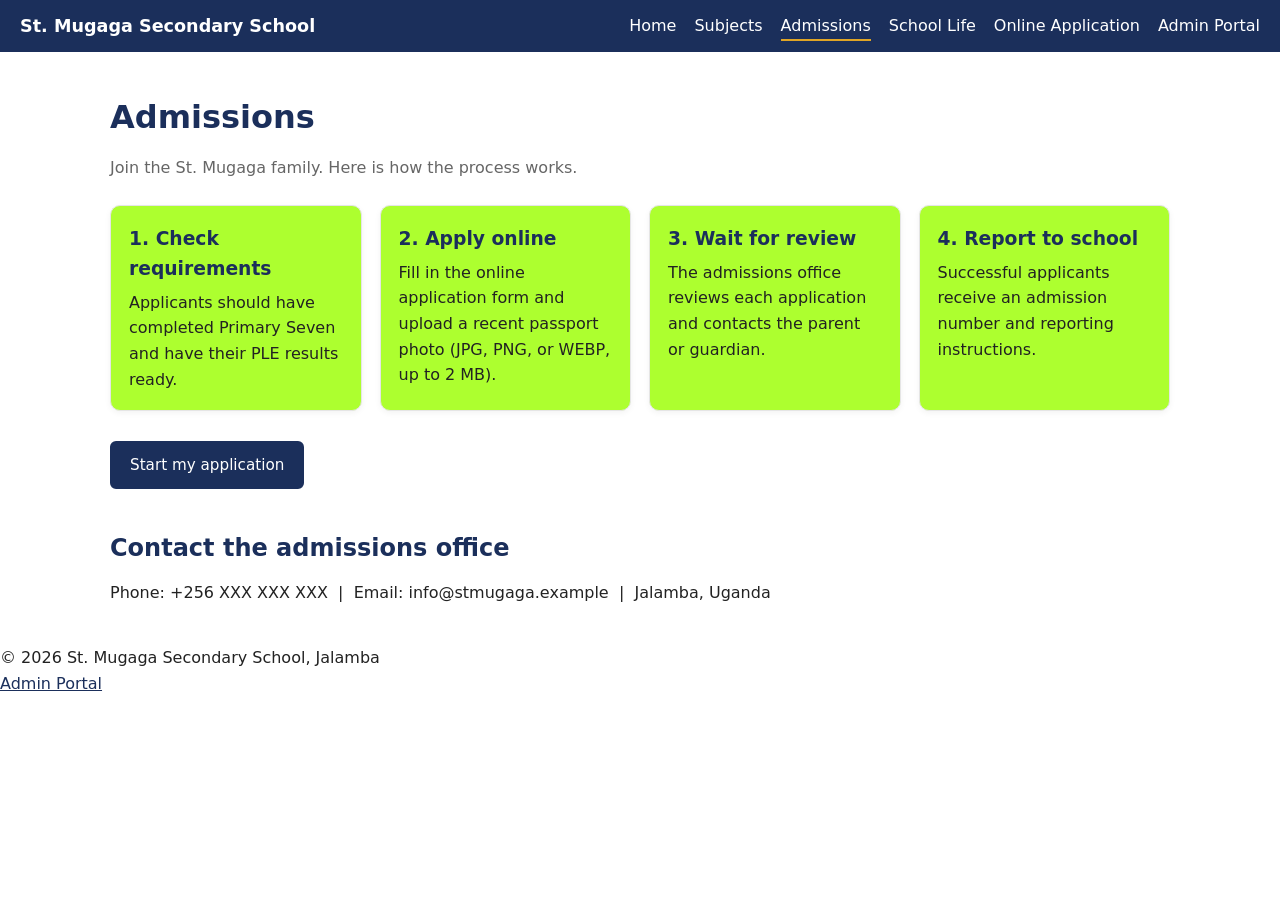
<file: public/admissions.html>
<!DOCTYPE html>
<html lang="en">
<head>
  <!-- Tells the browser this is an HTML page written in UTF-8 text -->
  <meta charset="UTF-8">

  <!-- Makes the page fit phone screens properly -->
  <meta name="viewport" content="width=device-width, initial-scale=1.0">

  <!-- The title shown in the browser tab -->
  <title>Admissions | St. Mugaga Secondary School</title>

  <!-- Load the shared stylesheet -->
  <link rel="stylesheet" href="css/style.css">
</head>
<body>

  <!-- The navigation bar. common.js fills this in. -->
  <div id="site-header"></div>

  <!-- ===== MAIN CONTENT ===== -->
  <main class="container">

    <h1 class="section-title">Admissions</h1>
    <p class="muted">Join the St. Mugaga family. Here is how the process works.</p>

    <!-- Four steps in a responsive grid. Each card explains one stage. -->
    <div class="grid" style="margin-top: 24px;">

      <div class="card">
        <h3>1. Check requirements</h3>
        <p>Applicants should have completed Primary Seven and have their PLE results ready.</p>
      </div>

      <div class="card">
        <h3>2. Apply online</h3>
        <p>Fill in the online application form and upload a recent passport photo (JPG, PNG, or WEBP, up to 2 MB).</p>
      </div>

      <div class="card">
        <h3>3. Wait for review</h3>
        <p>The admissions office reviews each application and contacts the parent or guardian.</p>
      </div>

      <div class="card">
        <h3>4. Report to school</h3>
        <p>Successful applicants receive an admission number and reporting instructions.</p>
      </div>

    </div>

    <!-- Button that links to the application form -->
    <div style="margin-top: 30px;">
      <a class="btn btn-primary" href="apply.html">Start my application</a>
    </div>

    <!-- Contact details. Replace the placeholders with the school's real details. -->
    <h2 class="section-title" style="margin-top: 40px;">Contact the admissions office</h2>
    <p>Phone: +256 XXX XXX XXX &nbsp;|&nbsp; Email: info@stmugaga.example &nbsp;|&nbsp; Jalamba, Uganda</p>

  </main>

  <!-- The footer. common.js fills this in. -->
  <div id="site-footer"></div>

  <!-- Only the shared script is needed on this page -->
  <script src="js/common.js"></script>

</body>
</html>
</file>
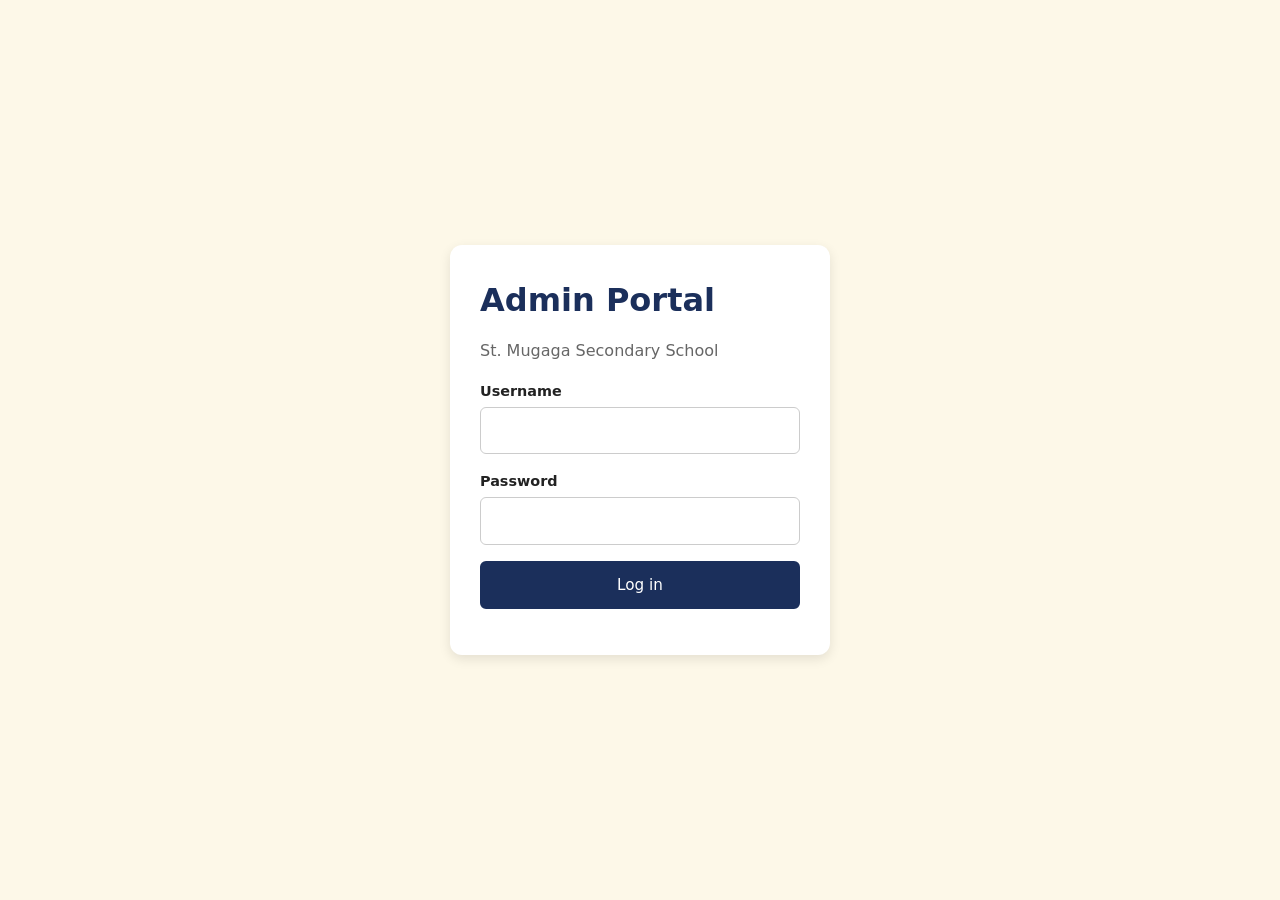
<file: public/admin/dashboard.html>
<!DOCTYPE html>
<html lang="en">
<head>
  <!-- Tells the browser this is an HTML page written in UTF-8 text -->
  <meta charset="UTF-8">

  <!-- Makes the page fit phone screens properly -->
  <meta name="viewport" content="width=device-width, initial-scale=1.0">

  <!-- The title shown in the browser tab -->
  <title>Admin Dashboard | St. Mugaga SS</title>

  <!-- This file is in public/admin/, so "../" goes up one folder to reach css/ -->
  <link rel="stylesheet" href="../css/style.css">
</head>
<body>

  <!-- ===== TOP BAR ===== -->
  <header class="admin-header">
    <strong>St. Mugaga SS: Admin Portal</strong>
    <button id="logout-btn">Logout</button>
  </header>

  <main class="container">

    <!-- ===== TAB BUTTONS =====
         Each button has a data-tab attribute that names the panel it opens.
         dashboard.js uses that name to show the right panel. -->
    <nav class="tabs no-print">
      <button class="tab-btn active" data-tab="tab-posts">Posts</button>
      <button class="tab-btn" data-tab="tab-applications">Applications</button>
      <button class="tab-btn" data-tab="tab-results">Enter results</button>
      <button class="tab-btn" data-tab="tab-reports">Reports and printing</button>
    </nav>

    <!-- ===== PANEL 1: POSTS ===== -->
    <section id="tab-posts" class="tab-panel active">

      <!-- Form for creating a new post -->
      <div class="panel-box">
        <h2 class="section-title">New post</h2>

        <form id="post-form" class="form">

          <div>
            <label for="title">Title</label>
            <input id="title" name="title" required>
          </div>

          <div>
            <label for="category">Category</label>
            <select id="category" name="category">
              <option value="news">News</option>
              <option value="event">Event</option>
              <option value="announcement">Announcement</option>
            </select>
          </div>

          <div class="full">
            <label for="body">Body</label>
            <textarea id="body" name="body" required></textarea>
          </div>

          <div>
            <label for="image">Image (optional)</label>
            <input id="image" type="file" name="image" accept="image/*">
          </div>

          <div>
            <label for="is_published">Visibility</label>
            <select id="is_published" name="is_published">
              <option value="1">Publish now</option>
              <option value="0">Save as hidden</option>
            </select>
          </div>

          <div class="full">
            <button class="btn btn-primary" type="submit">Save post</button>
            <span id="post-msg"></span>
          </div>

        </form>
      </div>

      <!-- List of existing posts. dashboard.js fills this in. -->
      <div class="panel-box">
        <h2 class="section-title">All posts</h2>
        <div id="posts-list"></div>
      </div>

    </section>

    <!-- ===== PANEL 2: APPLICATIONS ===== -->
    <section id="tab-applications" class="tab-panel">
      <div class="panel-box">
        <h2 class="section-title">Online applications</h2>
        <!-- dashboard.js fills this in with the list of applications -->
        <div id="applications-list"></div>
      </div>
    </section>

      <!-- ===== PANEL 3: ENTER RESULTS ===== -->
    <section id="tab-results" class="tab-panel">

      <!-- 1. Find the student -->
      <div class="panel-box">
        <h2 class="section-title">1. Find student</h2>
        <div class="form">
          <div>
            <label for="res-search">Name or admission number</label>
            <input id="res-search" placeholder="e.g. Nakato">
          </div>
          <div>
            <label for="res-class">Class</label>
            <select id="res-class" class="class-select"></select>
          </div>
          <div class="full">
            <button class="btn btn-primary" id="res-search-btn">Search</button>
          </div>
        </div>
        <div id="res-students" style="margin-top: 12px;"></div>
      </div>

      <!-- Everything below appears after a student is selected -->
      <div id="res-entry" hidden>

        <!-- 2. Term and year -->
        <div class="panel-box">
          <h2 class="section-title">2. Term and year for <span id="res-selected"></span></h2>
          <div class="form">
            <div>
              <label for="res-term">Term</label>
              <select id="res-term">
                <option>Term 1</option>
                <option>Term 2</option>
                <option>Term 3</option>
              </select>
            </div>
            <div>
              <label for="res-year">Year</label>
              <input id="res-year" type="number" value="2026">
            </div>
          </div>
        </div>

        <!-- 3. Student details -->
        <div class="panel-box">
          <h2 class="section-title">Student details (shown on the report card)</h2>
          <form id="student-form" class="form">
            <div>
              <label for="stu-lin">LIN</label>
              <input id="stu-lin" name="lin" placeholder="e.g. U0001">
            </div>
            <div>
              <label for="stu-stream">Stream</label>
              <input id="stu-stream" name="stream" placeholder="e.g. Red">
            </div>
            <div class="full">
              <label for="stu-house">House</label>
              <input id="stu-house" name="house">
            </div>
            <div class="full">
              <button class="btn btn-primary" type="submit">Save student details</button>
              <span id="student-msg"></span>
            </div>
          </form>
        </div>

        <!-- 4. Term details -->
        <div class="panel-box">
          <h2 class="section-title">Term details</h2>
          <form id="term-form" class="form">
            <div>
              <label for="days_present">Days present</label>
              <input id="days_present" name="days_present" type="number" min="0">
            </div>
            <div>
              <label for="days_absent">Days absent</label>
              <input id="days_absent" name="days_absent" type="number" min="0">
            </div>
            <div>
              <label for="term_ended_on">Term ended on</label>
              <input id="term_ended_on" name="term_ended_on" type="date">
            </div>
            <div>
              <label for="next_term_begins">Next term begins</label>
              <input id="next_term_begins" name="next_term_begins" type="date">
            </div>
            <div>
              <label for="fees_balance">Fees balance (UGX)</label>
              <input id="fees_balance" name="fees_balance" type="number" min="0">
            </div>
            <div>
              <label for="fees_next_term">Fees next term (UGX)</label>
              <input id="fees_next_term" name="fees_next_term" type="number" min="0">
            </div>
            <div class="full">
              <label for="class_teacher_comment">Class teacher's comment</label>
              <textarea id="class_teacher_comment" name="class_teacher_comment"></textarea>
            </div>
            <div class="full">
              <label for="headteacher_comment">Headteacher's comment</label>
              <textarea id="headteacher_comment" name="headteacher_comment"></textarea>
            </div>
            <div>
              <label for="project_title">Project title</label>
              <input id="project_title" name="project_title">
            </div>
            <div>
              <label for="project_score">Project score (out of 10)</label>
              <input id="project_score" name="project_score" type="number" min="0" max="10" step="0.1">
            </div>
            <div>
              <label for="project_grade">Project grade</label>
              <input id="project_grade" name="project_grade">
            </div>
            <div>
              <label for="project_remark">Project remark</label>
              <input id="project_remark" name="project_remark">
            </div>
            <div class="full">
              <label for="project_teacher">Project teacher</label>
              <input id="project_teacher" name="project_teacher">
            </div>
            <div class="full">
              <button class="btn btn-primary" type="submit">Save term details</button>
              <span id="term-msg"></span>
            </div>
          </form>
        </div>

        <!-- 5. Subject marks: the fields change with the student's class -->
        <div class="panel-box">
          <h2 class="section-title">Subject marks</h2>
          <form id="subject-form" class="form">

            <div class="full">
              <label for="res-subject">Subject</label>
              <select id="res-subject" name="subject_id" required></select>
            </div>

            <!-- O Level (S1 to S4): topics scored 0 to 3 -->
            <div id="o-level-fields" class="full" hidden>
              <label>Topics and scores (0 to 3)</label>
              <div id="topic-rows"></div>
              <button type="button" id="add-topic" class="btn" style="margin: 8px 0;">Add topic</button>
              <label for="generic_skills">Generic skills</label>
              <input id="generic_skills" name="generic_skills" placeholder="e.g. Teamwork, critical thinking">
            </div>

            <!-- A Level (S5 and S6): formative scores and end of term exam -->
            <div id="a-level-fields" class="full" hidden>
              <div class="form" style="padding: 0; background: none;">
                <div>
                  <label for="formative_1">Formative 1 (0 to 3)</label>
                  <input id="formative_1" name="formative_1" type="number" min="0" max="3" step="0.1">
                </div>
                <div>
                  <label for="formative_2">Formative 2 (0 to 3)</label>
                  <input id="formative_2" name="formative_2" type="number" min="0" max="3" step="0.1">
                </div>
                <div>
                  <label for="formative_3">Formative 3 (0 to 3)</label>
                  <input id="formative_3" name="formative_3" type="number" min="0" max="3" step="0.1">
                </div>
                <div>
                  <label for="eot_score">End of term score (0 to 100)</label>
                  <input id="eot_score" name="eot_score" type="number" min="0" max="100" step="0.1">
                </div>
              </div>
            </div>

            <div>
              <label for="teacher_name">Teacher</label>
              <input id="teacher_name" name="teacher_name">
            </div>
            <div>
              <label for="remark">Remark</label>
              <input id="remark" name="remark">
            </div>

            <div class="full">
              <button class="btn btn-primary" type="submit">Save subject</button>
              <span id="subject-msg"></span>
            </div>
          </form>

          <div id="entries-list" style="margin-top: 16px;"></div>
        </div>

      </div>
    </section>

    <!-- ===== PANEL 4: REPORTS ===== -->
    <section id="tab-reports" class="tab-panel">

      <!-- no-print hides this search area when the report is printed -->
      <div class="panel-box no-print">
        <h2 class="section-title">Select student</h2>

        <div class="form">
          <div>
            <label for="rep-search">Student name</label>
            <input id="rep-search">
          </div>

          <div>
            <label for="rep-class">Class</label>
            <select id="rep-class" class="class-select"></select>
          </div>

          <div>
            <label for="rep-term">Term</label>
            <select id="rep-term">
              <option>Term 1</option>
              <option>Term 2</option>
              <option>Term 3</option>
            </select>
          </div>

          <div>
            <label for="rep-year">Year</label>
            <input id="rep-year" type="number" value="2026">
          </div>

          <div class="full">
            <button class="btn btn-primary" id="rep-search-btn">Find student</button>
          </div>
        </div>

        <div id="rep-students" style="margin-top: 12px;"></div>
      </div>

      <!-- The printable report card appears here -->
      <div id="report-area"></div>

    </section>

  </main>

  <!--
    Script order matters:
    1. common.js gives us escapeHtml, formatDate, and api.
    2. admin-common.js gives us requireLogin, logout, and adminApi.
    3. dashboard.js uses both of the above, so it loads last.
  -->
  <script src="../js/common.js"></script>
  <script src="../js/admin-common.js"></script>
  <script src="../js/dashboard.js"></script>

</body>
</html>
</file>
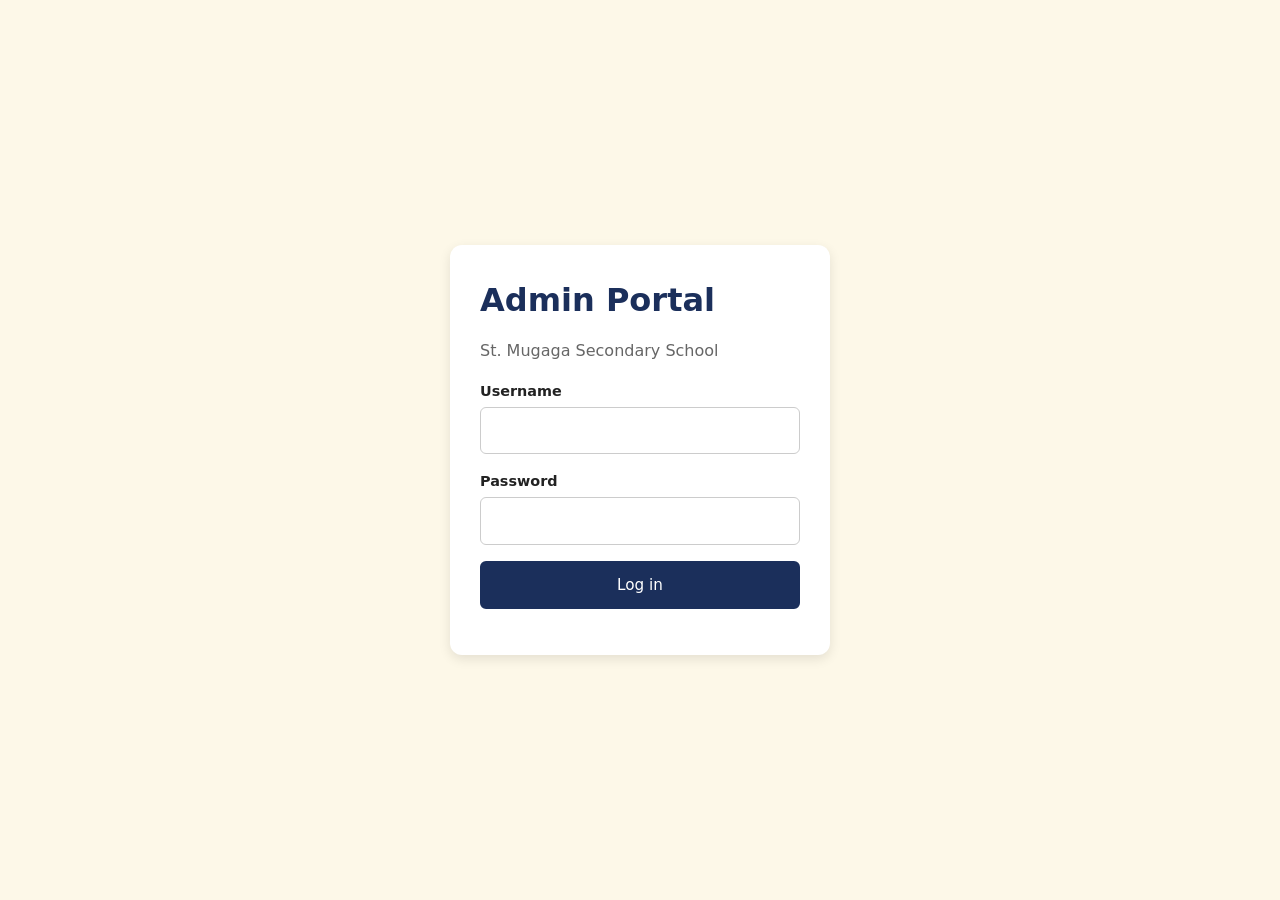
<file: public/admin/login.html>
<!DOCTYPE html>
<html lang="en">
<head>
  <!-- Tells the browser this is an HTML page written in UTF-8 text -->
  <meta charset="UTF-8">

  <!-- Makes the page fit phone screens properly -->
  <meta name="viewport" content="width=device-width, initial-scale=1.0">

  <!-- The title shown in the browser tab -->
  <title>Admin Login | St. Mugaga SS</title>

  <!--
    This file lives in public/admin/, one folder deeper than the public pages.
    So the path to the stylesheet starts with "../" to go up one level first.
    "../css/style.css" means: go up to public/, then into css/.
  -->
  <link rel="stylesheet" href="../css/style.css">
</head>
<body>

  <!-- Full-screen wrapper that centers the login box -->
  <div class="login-wrap">

    <div class="login-box">

      <h1 class="section-title">Admin Portal</h1>
      <p class="muted" style="margin-bottom: 16px;">St. Mugaga Secondary School</p>

      <!-- The login form. The "form" class gives it spacing from style.css. -->
      <form id="login-form" class="form">

        <!-- Username -->
        <div class="full">
          <label for="username">Username</label>
          <input id="username" name="username" required autocomplete="username">
        </div>

        <!-- Password. type="password" hides the characters as they're typed. -->
        <div class="full">
          <label for="password">Password</label>
          <input id="password" name="password" type="password" required
            autocomplete="current-password">
        </div>

        <!-- Login button, stretched to the full width of the box -->
        <div class="full">
          <button class="btn btn-primary" type="submit" style="width: 100%;">Log in</button>
        </div>

        <!-- Error messages appear here, for example "Invalid username or password" -->
        <div class="full" id="login-message"></div>

      </form>

    </div>

  </div>

  <!-- Load the login script. Note the "../" path, because we're inside admin/. -->
  <script src="../js/login.js"></script>

</body>
</html>
</file>
<file: public/css/style.css>
/* Colors used across the whole site */
:root {
  --navy: #1b2f5b;
  --gold: #e0a526;
  --cream: #fdf8e8;
  --text: #222;
  --muted: #666;
  --red: #c0392b;
  --green: #1e8449;
}

/* Reset default browser spacing so layouts behave the same everywhere */
* { box-sizing: border-box; margin: 0; padding: 0; }

/* Keeps hidden elements hidden, even if other CSS tries to show them */
[hidden] { display: none !important; }

body {
  font-family: system-ui, "Segoe UI", Roboto, sans-serif;
  color: var(--text);
  line-height: 1.6;
  background: #fff;
  margin: 0;
  padding: 0;
  
}

a { color: var(--navy); }

/* ---------- Navigation bar ---------- */
.navbar {
  background: var(--navy);
  color: #fff;
  display: flex;
  align-items: center;
  justify-content: space-between;
  flex-wrap: wrap;
  padding: 12px 20px;
  position: sticky;   /* stays at the top when you scroll */
  top: 0;
  z-index: 10;        /* keeps it above other content */
}

.brand { color: #fff; text-decoration: none; font-weight: 700; font-size: 1.1rem; }

.nav-links { list-style: none; display: flex; gap: 18px; flex-wrap: wrap; }
.nav-links a {
  color: #fff;
  text-decoration: none;
  padding: 4px 0;
  border-bottom: 2px solid transparent;
}
.nav-links a.active,
.nav-links a:hover { border-color: var(--gold); }

.menu-toggle {
  display: none;      /* hidden on desktop */
  background: none;
  border: 0;
  color: #fff;
  font-size: 1.5rem;
  cursor: pointer;
}

/* On phones: show the menu button and stack the links */
@media (max-width: 760px) {
  .menu-toggle { display: block; }
  .nav-links {
    display: none;
    flex-direction: column;
    width: 100%;
    gap: 10px;
    margin-top: 10px;
  }
  .nav-links.open { display: flex; }
}

/* ---------- Hero (the large top section on the home page) ---------- */
.hero {
  display: grid;
  grid-template-columns: 1fr 1fr;   /* two equal columns on desktop */
  gap: 30px;
  align-items: center;
  background: var(--cream);
  padding: 60px 8%;
}
.hero h1 { color: var(--navy); font-size: 2.2rem; margin-bottom: 12px; }
.hero-buttons { display: flex; gap: 12px; margin-top: 20px; flex-wrap: wrap; }

.hero-image {
  background-image: url('../IMG/camera.jpg');
  background-size: cover;
  background-position: center;
  background-repeat: no-repeat;
  color: white;
  
  border-radius: 12px;
  min-height: 260px;
  display: flex;
  align-items: flex-end;
  padding: 20px;
}

.hero-caption {
  color: #fff;
  background: rgba(0, 0, 0, 0.45);
  padding: 14px;
  border-radius: 8px;
  text-align: center;
}

@media (max-width: 760px) {
  .hero { grid-template-columns: 1fr; padding: 30px 5%; }  /* stack on phones */
  .hero h1 { font-size: 1.7rem; }
}

/* ---------- Buttons ---------- */
.btn {
  display: inline-block;
  padding: 10px 18px;
  border-radius: 6px;
  text-decoration: none;
  border: 2px solid var(--navy);
  background: #fff;
  color: var(--navy);
  cursor: pointer;
  font: inherit;
  font-size: 0.95rem;
}
.btn-primary { background: var(--navy); color: #fff; }
.btn:disabled { opacity: 0.6; cursor: not-allowed; }

/* ---------- Page layout ---------- */
.container { max-width: 1100px; margin: 0 auto; padding: 40px 20px; }
.section-title { color: var(--navy); margin-bottom: 12px; }
.muted { color: var(--muted); }

/* Cards wrap onto new rows as the screen gets smaller */
.grid {
  display: grid;
  grid-template-columns: repeat(auto-fit, minmax(220px, 1fr));
  gap: 18px;
}
.level-block { margin-bottom: 30px; }

/* ---------- Cards ---------- */
.card {
  background:greenyellow;
  border: 1px solid #e5e5e5;
  border-radius: 10px;
  padding: 18px;
  box-shadow: 0 2px 6px rgba(0, 0, 0, 0.05);
}
.card h3 { color: var(--navy); margin-bottom: 6px; }
.card img { width: 100%; border-radius: 8px; margin-bottom: 10px; }
.post-body { white-space: pre-line; margin: 8px 0; }   /* keeps line breaks from the database */

.tag {
  display: inline-block;
  background: var(--cream);
  border: 1px solid var(--gold);
  font-size: 0.75rem;
  padding: 2px 8px;
  border-radius: 12px;
  margin-right: 4px;
}
.tag.ok { background: #e6f4ea; border-color: var(--green); }

/* ---------- Forms ---------- */
.form {
  display: grid;
  grid-template-columns: 1fr 1fr;   /* two fields side by side */
  gap: 16px;
  background: var(--cream);
  padding: 24px;
  border-radius: 10px;
}
.form .full { grid-column: 1 / -1; }   /* spans both columns */

label { display: block; font-weight: 600; font-size: 0.9rem; margin-bottom: 4px; }

input, select, textarea {
  width: 100%;
  padding: 10px;
  border: 1px solid #ccc;
  border-radius: 6px;
  font: inherit;
  background: #fff;
}
textarea { min-height: 100px; }

.alert { padding: 10px 14px; border-radius: 6px; margin: 12px 0; }
.alert.success { background: #e6f4ea; color: var(--green); }
.alert.error { background: #fdecea; color: var(--red); }

/* ---------- Footer ---------- */
footer {
  background: var(--navy);
  color: #fff;
  text-align: center;
  padding: 24px;
  margin-top: 40px;
}
footer a { color: var(--gold); }

@media (max-width: 600px) {
  .form { grid-template-columns: 1fr; }   /* one column on phones */
}

/* ---------- Admin portal ---------- */
.admin-header {
  background: var(--navy);
  color: #fff;
  padding: 14px 20px;
  display: flex;
  justify-content: space-between;
  align-items: center;
}
.admin-header button {
  background: var(--gold);
  border: 0;
  padding: 8px 14px;
  border-radius: 6px;
  cursor: pointer;
}

.tabs { display: flex; gap: 8px; flex-wrap: wrap; margin: 20px 0; }
.tab-btn {
  padding: 8px 14px;
  border: 1px solid var(--navy);
  background: #fff;
  border-radius: 6px;
  cursor: pointer;
}
.tab-btn.active { background: var(--navy); color: #fff; }

/* Only the active tab panel is visible */
.tab-panel { display: none; }
.tab-panel.active { display: block; }

.panel-box {
  background: #fff;
  border: 1px solid #e5e5e5;
  border-radius: 10px;
  padding: 18px;
  margin-bottom: 20px;
}

.row-item {
  display: flex;
  justify-content: space-between;
  align-items: center;
  gap: 12px;
  flex-wrap: wrap;
  padding: 12px 0;
  border-bottom: 1px solid #eee;
}
.row-actions { display: flex; gap: 6px; flex-wrap: wrap; align-items: center; }
.row-actions button {
  padding: 6px 10px;
  border-radius: 5px;
  border: 1px solid var(--navy);
  background: #fff;
  cursor: pointer;
}
.row-actions button.danger { border-color: var(--red); color: var(--red); }

/* ---------- Login page ---------- */
.login-wrap {
  min-height: 100vh;             /* full screen height */
  display: flex;
  align-items: center;           /* centers vertically */
  justify-content: center;       /* centers horizontally */
  background: var(--cream);
  padding: 20px;
}
.login-box {
  background: #fff;
  padding: 30px;
  border-radius: 12px;
  width: 100%;
  max-width: 380px;
  box-shadow: 0 4px 12px rgba(0, 0, 0, 0.1);
}
.login-box .form {
  grid-template-columns: 1fr;
  background: none;
  padding: 0;
}

/* ---------- Report card ---------- */
.report {
  background: #fff;
  padding: 24px;
  border: 2px solid var(--navy);
  margin-top: 16px;
}
.report-head { text-align: center; margin-bottom: 12px; }
table { width: 100%; border-collapse: collapse; margin: 10px 0; }
th, td { border: 1px solid #ccc; padding: 6px 8px; text-align: left; }
.signatures { display: flex; justify-content: space-between; margin-top: 40px; gap: 20px; }

/* When printing: hide everything except the report card */
@media print {
  body * { visibility: hidden; }
  #printable, #printable * { visibility: visible; }
  #printable { position: absolute; left: 0; top: 0; width: 100%; border: 0; }
  .no-print { display: none !important; }
}
/* ===== AUTO-SLIDING HERO ===== */

.slider {
  position: relative;
  height: 480px;
  overflow: hidden;
  background: var(--navy);   /* shows if a photo is missing */
}

/* All slides sit on top of each other. Only the active one is visible. */
.slides {
  position: relative;
  width: 100%;
  height: 100%;
}

.slide {
  position: absolute;
  inset: 0;
  background-color: var(--navy);
  background-size: cover;
  background-position: center;
  display: flex;
  align-items: center;
  opacity: 0;
  transition: opacity 0.8s ease;   /* the fade between slides */
}

.slide.active { opacity: 1; }

/* A dark blue overlay makes the white text easy to read over any photo */
.slide::before {
  content: "";
  position: absolute;
  inset: 0;
  background: linear-gradient(90deg, rgba(27, 47, 91, 0.92) 0%, rgba(27, 47, 91, 0.45) 100%);
}

.slide-content {
  position: relative;   /* sits above the overlay */
  color: #fff;
  max-width: 620px;
  padding: 0 8%;
}
.slide-content h1 {
  font-size: 2.4rem;
  line-height: 1.2;
  margin-bottom: 14px;
  color: #fff;
}
.slide-content p {
  font-size: 1.05rem;
  margin-bottom: 20px;
}

.btn-light { background: #fff; color: var(--navy); border-color: #fff; }
.btn-outline-light { background: transparent; color: #fff; border-color: #fff; }

/* Arrow buttons */
.slider-btn {
  position: absolute;
  top: 50%;
  transform: translateY(-50%);
  z-index: 2;
  width: 44px;
  height: 44px;
  border-radius: 50%;
  border: 0;
  background: rgba(0, 0, 0, 0.45);
  color: #fff;
  font-size: 1.8rem;
  line-height: 1;
  cursor: pointer;
  display: flex;
  align-items: center;
  justify-content: center;
}
.slider-btn:hover { background: var(--gold); }
.slider-btn.prev { left: 12px; }
.slider-btn.next { right: 12px; }

/* Dots at the bottom */
.slider-dots {
  position: absolute;
  bottom: 18px;
  left: 0;
  right: 0;
  z-index: 2;
  display: flex;
  justify-content: center;
  gap: 8px;
}
.slider-dots button {
  width: 10px;
  height: 10px;
  padding: 0;
  border: 0;
  border-radius: 50%;
  background: rgba(255, 255, 255, 0.5);
  cursor: pointer;
}
.slider-dots button.active { background: var(--gold); }

/* Phones: shorter banner, smaller heading, smaller arrows */
@media (max-width: 760px) {
  .slider { height: 520px; }
  .slide-content h1 { font-size: 1.7rem; }
  .slide-content { padding: 0 6%; }
  .slider-btn { width: 36px; height: 36px; font-size: 1.4rem; }
}
.card1{
  background-color: #c0392b;
  border: 1px solid #e5e5e5;
  border-radius: 10px;
  padding: 18px;
  box-shadow: 0 2px 6px rgba(0, 0, 0, 0.05);
}
.card2{
  background-color: chocolate;
  border: 1px solid #e5e5e5;
  border-radius: 10px;
  padding: 18px;
  box-shadow: 0 2px 6px rgba(0, 0, 0, 0.05);
}
.card3{
  background-color: pink;
  border: 1px solid #e5e5e5;
  border-radius: 10px;
  padding: 18px;
  box-shadow: 0 2px 6px rgba(0, 0, 0, 0.05);
}.card4{
  background-color: mediumpurple;
  border: 1px solid #e5e5e5;
  border-radius: 10px;
  padding: 18px;
  box-shadow: 0 2px 6px rgba(0, 0, 0, 0.05);
}.card5{
  background-color: yellowgreen;
  border: 1px solid #e5e5e5;
  border-radius: 10px;
  padding: 18px;
  box-shadow: 0 2px 6px rgba(0, 0, 0, 0.05);
}.card6{
  background-color: var(--red);
  border: 1px solid #e5e5e5;
  border-radius: 10px;
  padding: 18px;
  box-shadow: 0 2px 6px rgba(0, 0, 0, 0.05);
}
/* ===== REPORT CARDS (O Level and A Level) ===== */
.rc { font-size: 12px; }
.rc h4 { margin: 14px 0 6px; color: var(--navy); font-size: 13px; }

/* Top of the card: logo, school name, and photo */
.rc-header {
  display: flex;
  align-items: center;
  gap: 12px;
  border-bottom: 2px solid var(--navy);
  padding-bottom: 8px;
}
.rc-school { flex: 1; text-align: center; }
.rc-school h2 { font-size: 16px; color: var(--navy); }
.rc-school h3 { font-size: 14px; margin-top: 4px; }
.rc-school p { margin: 2px 0; }
.rc-term { font-weight: 600; }

/* Placeholder box for the logo, until the real logo is added */
.logo-slot {
  width: 80px;
  height: 80px;
  flex-shrink: 0;
  border: 1px dashed #999;
  color: #888;
  font-size: 11px;
  display: flex;
  align-items: center;
  justify-content: center;
}

/* Used once the real logo file is added */
.school-logo {
  width: 80px;
  height: 80px;
  object-fit: contain;
  flex-shrink: 0;
}

/* Student details and attendance */
.rc-info-row {
  display: flex;
  justify-content: space-between;
  gap: 12px;
  margin: 10px 0;
  flex-wrap: wrap;
}
.rc-info { flex: 1; min-width: 260px; }
.rc-info td { border: none; padding: 2px 4px; }
.rc-att { width: 200px; }
.rc-att th { background: #b03a2e; color: #fff; text-align: left; }

/* Mark tables */
.rc-table th { background: #f3f3f3; font-size: 11px; }
.rc-table td { vertical-align: top; }
.rc-table td.num { text-align: center; }
.rc-table td.grade { text-align: center; font-weight: 700; }

/* Key and grading scale */
.rc-key { margin: 8px 0; }
.rc-key-table { width: auto; margin: 6px 0; }
.rc-key-table th,
.rc-key-table td { text-align: center; padding: 4px 10px; }

/* Comments and fees */
.rc-comments td { vertical-align: top; }
.rc-fees th { background: #f3f3f3; font-size: 11px; }

@media print {
  @page { size: A4; margin: 10mm; }
  .rc { font-size: 11px; }
}
</file>
